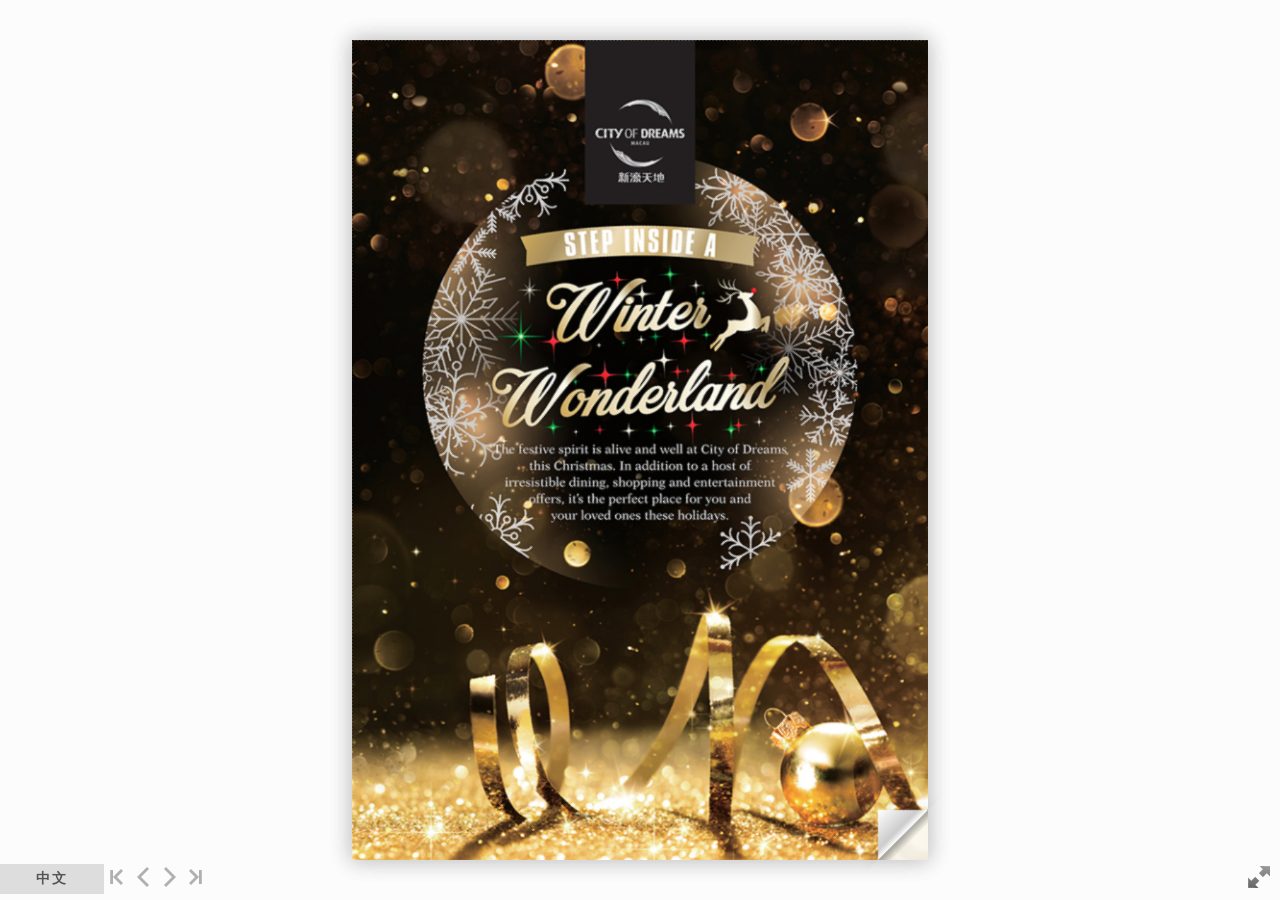
<file: index.html>
<!doctype html>
<html lang="en">
<head>
<meta charset="UTF-8">
<title></title>
<!-- <meta name="viewport" content="width = 700, user-scalable = no" /> -->
<meta name="viewport" content="width=device-width, initial-scale=1.0, maximum-scale=1.0, user-scalable=0"/>
<link rel="icon" type="image/png" href="pics/favicon.png" />
<script type="text/javascript" src="extras/jquery.min.1.7.js"></script>
<script type="text/javascript" src="extras/jquery-ui-1.8.20.custom.min.js"></script>
<script type="text/javascript" src="extras/modernizr.2.5.3.min.js"></script>
<script type="text/javascript" src="lib/hash.js"></script>
</head>
<body>

<div id="canvas">


<div class="magazine-viewport">
	<div class="container">
		<div class="magazine">
			<!-- Next button -->
			<div ignore="1" class="next-button"></div>
			<!-- Previous button -->
			<div ignore="1" class="previous-button"></div>
		</div>
	</div>
	
</div>
<div class="bottom">
		<div id="pageflip-controls">
	
				<div class="langSelect pf-left-buttons pf-control-bar-button">
				<a href="chi/index.html">中文</a>
			
				</div>
				
				<div class="pf-right-buttons">					
					<div class="zoom-icon zoom-icon-in"></div>
				</div>
				<div class="pf-centered-buttons ">
					<div id="b-first" class="pf-control-bar-button "><svg version="1.2" baseProfile="tiny" id="Layer_1" xmlns="http://www.w3.org/2000/svg" xmlns:xlink="http://www.w3.org/1999/xlink"
	 x="0px" y="0px" width="26px" height="26px" viewBox="0 0 26 26" xml:space="preserve">
<g>
	<polygon points="9,13 17,21 19,19 13,13 19,7 17,5 	"/>
	<rect x="6.2" y="6" width="2.8" height="14"/>
</g>
</svg></div>
					<div id="b-prev" class="pf-control-bar-button "><svg version="1.2" baseProfile="tiny" id="Layer_1" xmlns="http://www.w3.org/2000/svg" xmlns:xlink="http://www.w3.org/1999/xlink"
				 x="0px" y="0px" width="26px" height="26px" viewBox="0 0 26 26" xml:space="preserve">
			<g>
				<polygon points="7,13 17,23 19,21 11,13 19,5 17,3 	"/>
			</g>
			</svg></div>
					
					<div id="b-next" class="pf-control-bar-button "><svg version="1.2" baseProfile="tiny" id="Layer_1" xmlns="http://www.w3.org/2000/svg" xmlns:xlink="http://www.w3.org/1999/xlink"
				 x="0px" y="0px" width="26px" height="26px" viewBox="0 0 26 26" xml:space="preserve">
			<g>
				<polygon points="20,13 10,23 8,21 16,13 8,5 10,3 	"/>
			</g>
			</svg>
			</div>
			<div id="b-last" class="pf-control-bar-button"><svg version="1.2" baseProfile="tiny" id="Layer_1" xmlns="http://www.w3.org/2000/svg" xmlns:xlink="http://www.w3.org/1999/xlink"
	 x="0px" y="0px" width="26px" height="26px" viewBox="0 0 26 26" xml:space="preserve">
<g>
	<polygon points="17,13 9,21 7,19 13,13 7,7 9,5 	"/>
	<rect x="17" y="6" width="2.8" height="14"/>
</g>
</svg></div>
					
				</div>
			</div>
	</div>

</div>
<script type="text/javascript">

function loadApp() {

 	$('#canvas').fadeIn(1000);

 	var flipbook = $('.magazine');

 	// Check if the CSS was already loaded
	
	if (flipbook.width()==0 || flipbook.height()==0) {
		setTimeout(loadApp, 10);
		return;
	}
	
	// Create the flipbook

	flipbook.turn({
			
			display:"single",
			// Magazine width

			width: 600,

			// Magazine height

			height: 852,

			// Duration in millisecond

			duration: 1000,

			// Enables gradients

			gradients: true,
			
			// Auto center this flipbook

			autoCenter: true,

			// Elevation from the edge of the flipbook when turning a page

			elevation: 10,

			// The number of pages

			pages: 12,
			//single page

			// Events

			display:"single",

			when: {
				turning: function(event, page, view) {
					
					var book = $(this),
					currentPage = book.turn('page'),
					pages = book.turn('pages');
			
					// Update the current URI

					Hash.go('page/' + page).update();

					// Show and hide navigation buttons

					disableControls(page);

				},

				turned: function(event, page, view) {

					disableControls(page);

					$(this).turn('center');

					$('#slider').slider('value', getViewNumber($(this), page));

					if (page==1) { 
						$(this).turn('peel', 'br');
					}

				},

				missing: function (event, pages) {

					// Add pages that aren't in the magazine

					for (var i = 0; i < pages.length; i++)
						addPage(pages[i], $(this));

				}
			}

	});

	// Zoom.js

	$('.magazine-viewport').zoom({
		flipbook: $('.magazine'),

		max: function() { 
			
			return largeMagazineWidth()/$('.magazine').width();

		}, 

		when: {
			swipeLeft: function() {

				$(this).zoom('flipbook').turn('next');

			},

			swipeRight: function() {
				
				$(this).zoom('flipbook').turn('previous');

			},

			resize: function(event, scale, page, pageElement) {

				if (scale==1)
					loadSmallPage(page, pageElement);
				else
					loadLargePage(page, pageElement);

			},

			zoomIn: function () {

				$('#slider-bar').hide();
				$('.made').hide();
				$('.magazine').removeClass('animated').addClass('zoom-in');
				$('.zoom-icon').removeClass('zoom-icon-in').addClass('zoom-icon-out');
				
				if (!window.escTip && !$.isTouch) {
					escTip = true;

					$('<div />', {'class': 'exit-message'}).
						html('<div>Press ESC to exit</div>').
							appendTo($('body')).
							delay(2000).
							animate({opacity:0}, 500, function() {
								$(this).remove();
							});
				}
			},

			zoomOut: function () {

				$('#slider-bar').fadeIn();
				$('.exit-message').hide();
				$('.made').fadeIn();
				$('.zoom-icon').removeClass('zoom-icon-out').addClass('zoom-icon-in');

				setTimeout(function(){
					$('.magazine').addClass('animated').removeClass('zoom-in');
					resizeViewport();
				}, 0);

			}
		}
	});

	// Zoom event

	if ($.isTouch)
		$('.magazine-viewport').bind('zoom.doubleTap', zoomTo);
	else
		$('.magazine-viewport').bind('zoom.tap', zoomTo);


	// Using arrow keys to turn the page

	$(document).keydown(function(e){

		var previous = 37, next = 39, esc = 27;

		switch (e.keyCode) {
			case previous:

				// left arrow
				$('.magazine').turn('previous');
				e.preventDefault();

			break;
			case next:

				//right arrow
				$('.magazine').turn('next');
				e.preventDefault();

			break;
			case esc:
				
				$('.magazine-viewport').zoom('zoomOut');	
				e.preventDefault();

			break;
		}
	});

	// URIs - Format #/page/1 

	Hash.on('^page\/([0-9]*)$', {
		yep: function(path, parts) {
			var page = parts[1];

			if (page!==undefined) {
				if ($('.magazine').turn('is'))
					$('.magazine').turn('page', page);
			}

		},
		nop: function(path) {

			if ($('.magazine').turn('is'))
				$('.magazine').turn('page', 1);
		}
	});


	$(window).resize(function() {
		resizeViewport();
	}).bind('orientationchange', function() {
		resizeViewport();
	});

	// Regions

	if ($.isTouch) {
		$('.magazine').bind('touchstart', regionClick);
	} else {
		$('.magazine').click(regionClick);
	}

	// Events for the next button

	$('.next-button').bind($.mouseEvents.over, function() {
		
		$(this).addClass('next-button-hover');

	}).bind($.mouseEvents.out, function() {
		
		$(this).removeClass('next-button-hover');

	}).bind($.mouseEvents.down, function() {
		
		$(this).addClass('next-button-down');

	}).bind($.mouseEvents.up, function() {
		
		$(this).removeClass('next-button-down');

	}).click(function() {
		
		$('.magazine').turn('next');

	});
	$("#b-next").click(function() {
		
		$('.magazine').turn('next');

	});

	// Events for the next button
	
	$('.previous-button').bind($.mouseEvents.over, function() {
		
		$(this).addClass('previous-button-hover');

	}).bind($.mouseEvents.out, function() {
		
		$(this).removeClass('previous-button-hover');

	}).bind($.mouseEvents.down, function() {
		
		$(this).addClass('previous-button-down');

	}).bind($.mouseEvents.up, function() {
		
		$(this).removeClass('previous-button-down');

	}).click(function() {
		
		$('.magazine').turn('previous');

	});
	$("#b-prev").click(function() {
		
		$('.magazine').turn('previous');

	});

	$("#b-first").click(function() {
		if($(".magazine").turn("page")==1){
			alert("First Page Already");
			
		}else{

		$('.magazine').turn("page", 1);
		}


	});

	$("#b-last").click(function() {
		if($(".magazine").turn("page")==12){
			alert("Last Page Already");
			
		}else{
			$('.magazine').turn("page", 12);

		}
		
		
	});

	// Slider

	$( "#slider" ).slider({
		min: 1,
		max: numberOfViews(flipbook),

		start: function(event, ui) {

			if (!window._thumbPreview) {
				_thumbPreview = $('<div />', {'class': 'thumbnail'}).html('<div></div>');
				setPreview(ui.value);
				_thumbPreview.appendTo($(ui.handle));
			} else
				setPreview(ui.value);

			moveBar(false);

		},

		slide: function(event, ui) {

			setPreview(ui.value);

		},

		stop: function() {

			if (window._thumbPreview)
				_thumbPreview.removeClass('show');
			
			$('.magazine').turn('page', Math.max(1, $(this).slider('value')*2 - 2));

		}
	});

	resizeViewport();

	$('.magazine').addClass('animated');

  $('.magazine').css('overflow', 'visible');

}

// Zoom icon

 $('.zoom-icon').bind('mouseover', function() { 
 	
 	if ($(this).hasClass('zoom-icon-in'))
 		$(this).addClass('zoom-icon-in-hover');

 	if ($(this).hasClass('zoom-icon-out'))
 		$(this).addClass('zoom-icon-out-hover');
 
 }).bind('mouseout', function() { 
 	
 	 if ($(this).hasClass('zoom-icon-in'))
 		$(this).removeClass('zoom-icon-in-hover');
 	
 	if ($(this).hasClass('zoom-icon-out'))
 		$(this).removeClass('zoom-icon-out-hover');

 }).bind('click', function() {

 	if ($(this).hasClass('zoom-icon-in'))
 		$('.magazine-viewport').zoom('zoomIn');
 	else if ($(this).hasClass('zoom-icon-out'))	
		$('.magazine-viewport').zoom('zoomOut');

 });

 $('#canvas').hide();


// Load the HTML4 version if there's not CSS transform

yepnope({
	test : Modernizr.csstransforms,
	yep: ['lib/turn.min.js'],
	nope: ['lib/turn.html4.min.js', 'css/jquery.ui.html4.css'],
	both: ['lib/zoom.min.js', 'css/jquery.ui.css', 'js/magazine.js', 'css/magazine.css'],
	complete: loadApp
});

</script>

</body>
</html>
</file>
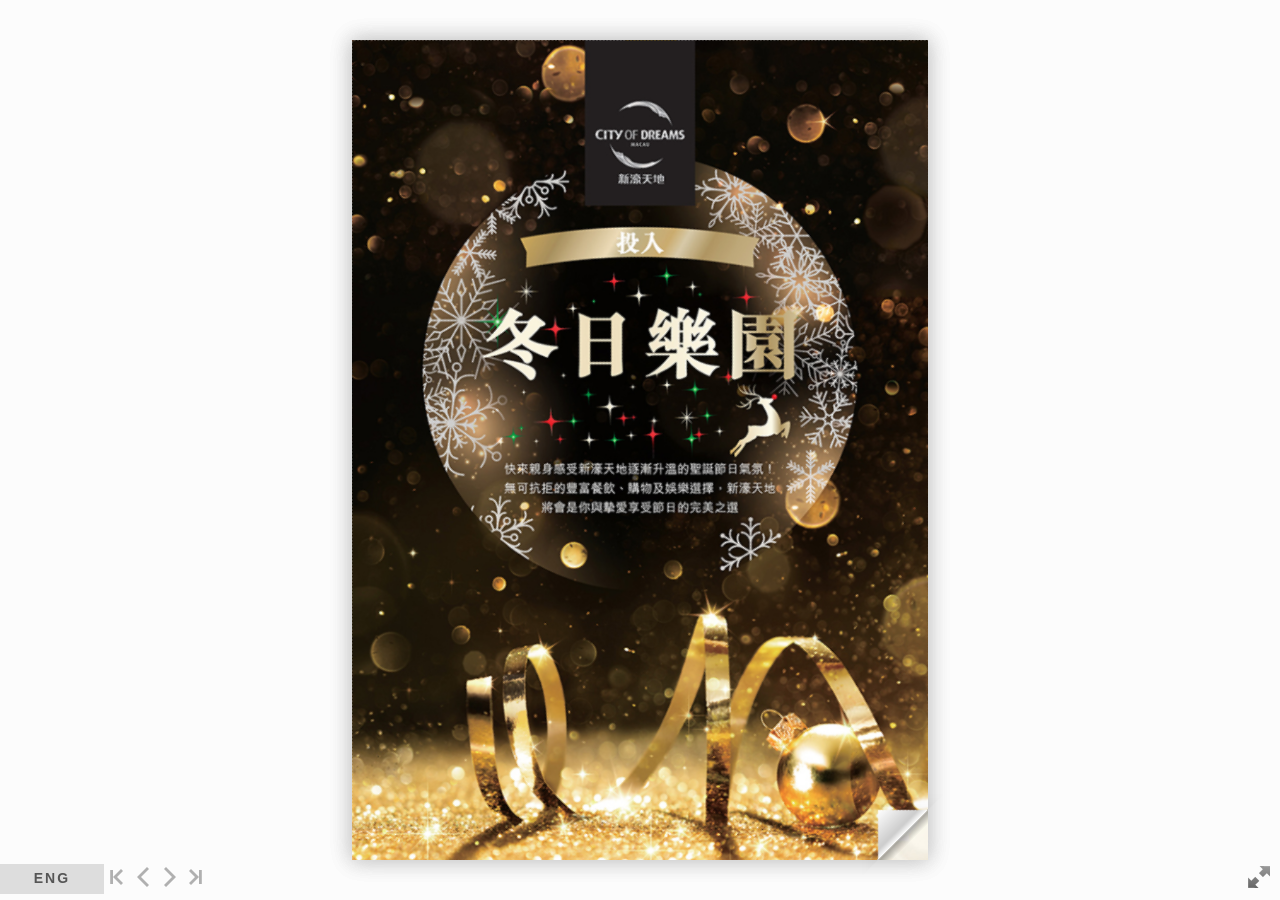
<file: chi/index.html>
<!doctype html>
<html lang="en">
<head>
<meta charset="UTF-8">
<title></title>
<!-- <meta name="viewport" content="width = 700, user-scalable = no" /> -->
<meta name="viewport" content="width=device-width, initial-scale=1.0, maximum-scale=1.0, user-scalable=0"/>
<link rel="icon" type="image/png" href="pics/favicon.png" />
<script type="text/javascript" src="extras/jquery.min.1.7.js"></script>
<script type="text/javascript" src="extras/jquery-ui-1.8.20.custom.min.js"></script>
<script type="text/javascript" src="extras/modernizr.2.5.3.min.js"></script>
<script type="text/javascript" src="lib/hash.js"></script>
</head>
<body>

<div id="canvas">


<div class="magazine-viewport">
	<div class="container">
		<div class="magazine">
			<!-- Next button -->
			<div ignore="1" class="next-button"></div>
			<!-- Previous button -->
			<div ignore="1" class="previous-button"></div>
		</div>
	</div>
	
</div>
<div class="bottom">
		<div id="pageflip-controls">
	
				<div class="langSelect pf-left-buttons pf-control-bar-button">
				<a href="../index.html">ENG</a>
			
				</div>
				
				<div class="pf-right-buttons">					
					<div class="zoom-icon zoom-icon-in"></div>
				</div>
				<div class="pf-centered-buttons ">
					<div id="b-first" class="pf-control-bar-button "><svg version="1.2" baseProfile="tiny" id="Layer_1" xmlns="http://www.w3.org/2000/svg" xmlns:xlink="http://www.w3.org/1999/xlink"
	 x="0px" y="0px" width="26px" height="26px" viewBox="0 0 26 26" xml:space="preserve">
<g>
	<polygon points="9,13 17,21 19,19 13,13 19,7 17,5 	"/>
	<rect x="6.2" y="6" width="2.8" height="14"/>
</g>
</svg></div>
					<div id="b-prev" class="pf-control-bar-button "><svg version="1.2" baseProfile="tiny" id="Layer_1" xmlns="http://www.w3.org/2000/svg" xmlns:xlink="http://www.w3.org/1999/xlink"
				 x="0px" y="0px" width="26px" height="26px" viewBox="0 0 26 26" xml:space="preserve">
			<g>
				<polygon points="7,13 17,23 19,21 11,13 19,5 17,3 	"/>
			</g>
			</svg></div>
					
					<div id="b-next" class="pf-control-bar-button "><svg version="1.2" baseProfile="tiny" id="Layer_1" xmlns="http://www.w3.org/2000/svg" xmlns:xlink="http://www.w3.org/1999/xlink"
				 x="0px" y="0px" width="26px" height="26px" viewBox="0 0 26 26" xml:space="preserve">
			<g>
				<polygon points="20,13 10,23 8,21 16,13 8,5 10,3 	"/>
			</g>
			</svg>
			</div>
			<div id="b-last" class="pf-control-bar-button"><svg version="1.2" baseProfile="tiny" id="Layer_1" xmlns="http://www.w3.org/2000/svg" xmlns:xlink="http://www.w3.org/1999/xlink"
	 x="0px" y="0px" width="26px" height="26px" viewBox="0 0 26 26" xml:space="preserve">
<g>
	<polygon points="17,13 9,21 7,19 13,13 7,7 9,5 	"/>
	<rect x="17" y="6" width="2.8" height="14"/>
</g>
</svg></div>
					
				</div>
			</div>
	</div>

</div>
<script type="text/javascript">

function loadApp() {

 	$('#canvas').fadeIn(1000);

 	var flipbook = $('.magazine');

 	// Check if the CSS was already loaded
	
	if (flipbook.width()==0 || flipbook.height()==0) {
		setTimeout(loadApp, 10);
		return;
	}
	
	// Create the flipbook

	flipbook.turn({
			
			display:"single",
			// Magazine width

			width: 600,

			// Magazine height

			height: 852,

			// Duration in millisecond

			duration: 1000,

			// Enables gradients

			gradients: true,
			
			// Auto center this flipbook

			autoCenter: true,

			// Elevation from the edge of the flipbook when turning a page

			elevation: 10,

			// The number of pages

			pages: 12,
			//single page

			// Events

			display:"single",

			when: {
				turning: function(event, page, view) {
					
					var book = $(this),
					currentPage = book.turn('page'),
					pages = book.turn('pages');
			
					// Update the current URI

					Hash.go('page/' + page).update();

					// Show and hide navigation buttons

					disableControls(page);

				},

				turned: function(event, page, view) {

					disableControls(page);

					$(this).turn('center');

					$('#slider').slider('value', getViewNumber($(this), page));

					if (page==1) { 
						$(this).turn('peel', 'br');
					}

				},

				missing: function (event, pages) {

					// Add pages that aren't in the magazine

					for (var i = 0; i < pages.length; i++)
						addPage(pages[i], $(this));

				}
			}

	});

	// Zoom.js

	$('.magazine-viewport').zoom({
		flipbook: $('.magazine'),

		max: function() { 
			
			return largeMagazineWidth()/$('.magazine').width();

		}, 

		when: {
			swipeLeft: function() {

				$(this).zoom('flipbook').turn('next');

			},

			swipeRight: function() {
				
				$(this).zoom('flipbook').turn('previous');

			},

			resize: function(event, scale, page, pageElement) {

				if (scale==1)
					loadSmallPage(page, pageElement);
				else
					loadLargePage(page, pageElement);

			},

			zoomIn: function () {

				$('#slider-bar').hide();
				$('.made').hide();
				$('.magazine').removeClass('animated').addClass('zoom-in');
				$('.zoom-icon').removeClass('zoom-icon-in').addClass('zoom-icon-out');
				
				if (!window.escTip && !$.isTouch) {
					escTip = true;

					$('<div />', {'class': 'exit-message'}).
						html('<div>按 ESC 返回</div>').
							appendTo($('body')).
							delay(2000).
							animate({opacity:0}, 500, function() {
								$(this).remove();
							});
				}
			},

			zoomOut: function () {

				$('#slider-bar').fadeIn();
				$('.exit-message').hide();
				$('.made').fadeIn();
				$('.zoom-icon').removeClass('zoom-icon-out').addClass('zoom-icon-in');

				setTimeout(function(){
					$('.magazine').addClass('animated').removeClass('zoom-in');
					resizeViewport();
				}, 0);

			}
		}
	});

	// Zoom event

	if ($.isTouch)
		$('.magazine-viewport').bind('zoom.doubleTap', zoomTo);
	else
		$('.magazine-viewport').bind('zoom.tap', zoomTo);


	// Using arrow keys to turn the page

	$(document).keydown(function(e){

		var previous = 37, next = 39, esc = 27;

		switch (e.keyCode) {
			case previous:

				// left arrow
				$('.magazine').turn('previous');
				e.preventDefault();

			break;
			case next:

				//right arrow
				$('.magazine').turn('next');
				e.preventDefault();

			break;
			case esc:
				
				$('.magazine-viewport').zoom('zoomOut');	
				e.preventDefault();

			break;
		}
	});

	// URIs - Format #/page/1 

	Hash.on('^page\/([0-9]*)$', {
		yep: function(path, parts) {
			var page = parts[1];

			if (page!==undefined) {
				if ($('.magazine').turn('is'))
					$('.magazine').turn('page', page);
			}

		},
		nop: function(path) {

			if ($('.magazine').turn('is'))
				$('.magazine').turn('page', 1);
		}
	});


	$(window).resize(function() {
		resizeViewport();
	}).bind('orientationchange', function() {
		resizeViewport();
	});

	// Regions

	if ($.isTouch) {
		$('.magazine').bind('touchstart', regionClick);
	} else {
		$('.magazine').click(regionClick);
	}

	// Events for the next button

	$('.next-button').bind($.mouseEvents.over, function() {
		
		$(this).addClass('next-button-hover');

	}).bind($.mouseEvents.out, function() {
		
		$(this).removeClass('next-button-hover');

	}).bind($.mouseEvents.down, function() {
		
		$(this).addClass('next-button-down');

	}).bind($.mouseEvents.up, function() {
		
		$(this).removeClass('next-button-down');

	}).click(function() {
		
		$('.magazine').turn('next');

	});
	$("#b-next").click(function() {
		
		$('.magazine').turn('next');

	});

	// Events for the next button
	
	$('.previous-button').bind($.mouseEvents.over, function() {
		
		$(this).addClass('previous-button-hover');

	}).bind($.mouseEvents.out, function() {
		
		$(this).removeClass('previous-button-hover');

	}).bind($.mouseEvents.down, function() {
		
		$(this).addClass('previous-button-down');

	}).bind($.mouseEvents.up, function() {
		
		$(this).removeClass('previous-button-down');

	}).click(function() {
		
		$('.magazine').turn('previous');

	});
	$("#b-prev").click(function() {
		
		$('.magazine').turn('previous');

	});

	$("#b-first").click(function() {
		if($(".magazine").turn("page")==1){
			alert("已經第一頁");
			
		}else{

		$('.magazine').turn("page", 1);
		}


	});

	$("#b-last").click(function() {
		if($(".magazine").turn("page")==12){
			alert("已經尾頁");
			
		}else{
			$('.magazine').turn("page", 12);

		}
		
		
	});

	// Slider

	$( "#slider" ).slider({
		min: 1,
		max: numberOfViews(flipbook),

		start: function(event, ui) {

			if (!window._thumbPreview) {
				_thumbPreview = $('<div />', {'class': 'thumbnail'}).html('<div></div>');
				setPreview(ui.value);
				_thumbPreview.appendTo($(ui.handle));
			} else
				setPreview(ui.value);

			moveBar(false);

		},

		slide: function(event, ui) {

			setPreview(ui.value);

		},

		stop: function() {

			if (window._thumbPreview)
				_thumbPreview.removeClass('show');
			
			$('.magazine').turn('page', Math.max(1, $(this).slider('value')*2 - 2));

		}
	});

	resizeViewport();

	$('.magazine').addClass('animated');

  $('.magazine').css('overflow', 'visible');

}

// Zoom icon

 $('.zoom-icon').bind('mouseover', function() { 
 	
 	if ($(this).hasClass('zoom-icon-in'))
 		$(this).addClass('zoom-icon-in-hover');

 	if ($(this).hasClass('zoom-icon-out'))
 		$(this).addClass('zoom-icon-out-hover');
 
 }).bind('mouseout', function() { 
 	
 	 if ($(this).hasClass('zoom-icon-in'))
 		$(this).removeClass('zoom-icon-in-hover');
 	
 	if ($(this).hasClass('zoom-icon-out'))
 		$(this).removeClass('zoom-icon-out-hover');

 }).bind('click', function() {

 	if ($(this).hasClass('zoom-icon-in'))
 		$('.magazine-viewport').zoom('zoomIn');
 	else if ($(this).hasClass('zoom-icon-out'))	
		$('.magazine-viewport').zoom('zoomOut');

 });

 $('#canvas').hide();


// Load the HTML4 version if there's not CSS transform

yepnope({
	test : Modernizr.csstransforms,
	yep: ['lib/turn.min.js'],
	nope: ['lib/turn.html4.min.js', 'css/jquery.ui.html4.css'],
	both: ['lib/zoom.min.js', 'css/jquery.ui.css', 'js/magazine.js', 'css/magazine.css'],
	complete: loadApp
});

</script>

</body>
</html>
</file>
